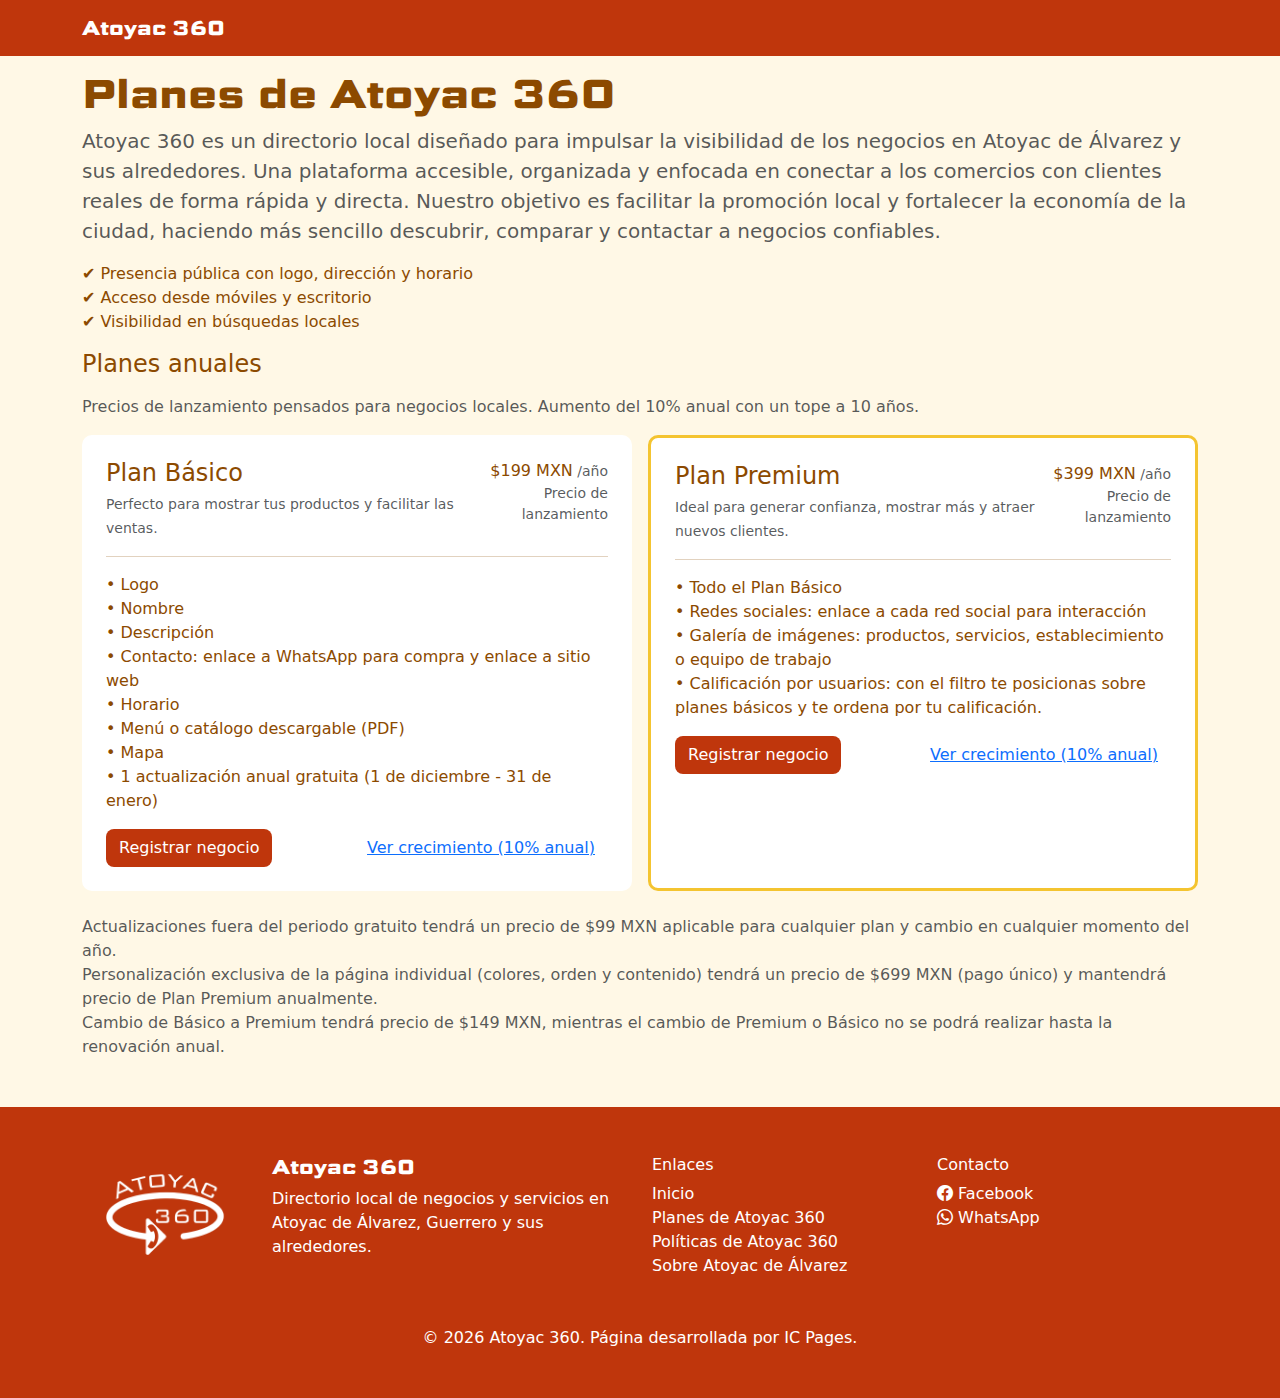
<file: planesAtoyac360.html>
<!doctype html>
<html lang="es">
<head>
    <meta charset="utf-8" />
    <meta name="viewport" content="width=device-width,initial-scale=1" />
    <title>Planes de Atoyac 360</title>
    <link rel="icon" href="Atoyac360.png">
    <link rel="preconnect" href="https://fonts.googleapis.com">
    <link rel="preconnect" href="https://fonts.gstatic.com" crossorigin>
    <link href="https://fonts.googleapis.com/css2?family=Science+Gothic:wght@100..900&display=swap" rel="stylesheet">
    <link href="https://cdn.jsdelivr.net/npm/bootstrap@5.3.0/dist/css/bootstrap.min.css" rel="stylesheet">
    <link rel="stylesheet" href="https://cdn.jsdelivr.net/npm/bootstrap-icons@1.11.3/font/bootstrap-icons.css">
    <link rel="stylesheet" href="styles.css">
</head>

<body>
<!-- NAVBAR -->
<nav class="navbar navbar-expand-lg fixed-top">
    <div class="container">
        <a class="navbar-brand fw-bold science-gothic" href="index.html">Atoyac 360</a>
    </div>
</nav>

<!-- HERO -->
<header class="d-flex align-items-center">
    <div class="container">
        <h2 class="display-6 science-gothic">Planes de Atoyac 360</h2>
        <p class="lead text-muted">
            Atoyac 360 es un directorio local diseñado para impulsar la visibilidad de los negocios en Atoyac de Álvarez y sus alrededores.
            Una plataforma accesible, organizada y enfocada en conectar a los comercios con clientes reales de forma rápida y directa.
            Nuestro objetivo es facilitar la promoción local y fortalecer la economía de la ciudad, haciendo más sencillo descubrir, comparar y contactar a negocios confiables.
        </p>
        <ul class="list-unstyled">
            <li>✔ Presencia pública con logo, dirección y horario</li>
            <li>✔ Acceso desde móviles y escritorio</li>
            <li>✔ Visibilidad en búsquedas locales</li>
        </ul>
    </div>
</header>

<!-- MAIN -->
<main class="container">
    <section class="mb-5">
        <h3 class="h4 mb-3">Planes anuales</h3>
        <p class="text-muted">Precios de lanzamiento pensados para negocios locales. Aumento del 10% anual con un tope a 10 años.</p>
        <div class="row g-3">
            <!-- Estándar -->
            <div class="col-md-6">
                <div class="business-card p-4 h-100">
                    <div class="d-flex justify-content-between align-items-start">
                        <div>
                            <h4 class="mb-1">Plan Básico</h4>
                            <small class="text-muted">Perfecto para mostrar tus productos y facilitar las ventas.</small>
                        </div>
                        <div class="text-end">
                            <div class="price"> $199 MXN<small class="text-muted" style="font-weight:500"> /año</small></div>
                            <div class="small text-muted">Precio de lanzamiento</div>
                        </div>
                    </div>
                    <hr>
                    <ul class="list-unstyled mb-3">
                        <li>• Logo</li>
                        <li>• Nombre</li>
                        <li>• Descripción</li>
                        <li>• Contacto: enlace a WhatsApp para compra y enlace a sitio web</li>
                        <li>• Horario</li>
                        <li>• Menú o catálogo descargable (PDF)</li>
                        <li>• Mapa</li>
                        <li>• 1 actualización anual gratuita (1 de diciembre - 31 de enero)</li>
                    </ul>
                    <div class="d-flex gap-2">
                        <a class="btn btn-primary-color"
                           href="https://wa.me/522221106016?text=%C2%A1Hola%20*Atoyac%20360*%21%20Me%20gustar%C3%ADa%20registrar%20mi%20negocio%20en%20el%20plan%20_Est%C3%A1ndar_.">
                           Registrar negocio</a>
                        <button class="btn btn-link ms-auto" onclick="showGrowth('estandar')">
                            Ver crecimiento (10% anual)
                        </button>
                    </div>
                </div>
            </div>
            <!-- Premium -->
            <div class="col-md-6">
                <div class="business-card p-4 h-100 premium-card">
                    <div class="d-flex justify-content-between align-items-start">
                        <div>
                            <h4 class="mb-1">Plan Premium</h4>
                            <small class="text-muted">Ideal para generar confianza, mostrar más y atraer nuevos clientes.</small>
                        </div>
                        <div class="text-end">
                            <div class="price"> $399 MXN<small class="text-muted" style="font-weight:500"> /año</small></div>
                            <div class="small text-muted">Precio de lanzamiento</div>
                        </div>
                    </div>
                    <hr>
                    <ul class="list-unstyled mb-3">
                        <li>• Todo el Plan Básico</li>
                        <li>• Redes sociales: enlace a cada red social para interacción</li>
                        <li>• Galería de imágenes: productos, servicios, establecimiento o equipo de trabajo</li>
                        <li>• Calificación por usuarios: con el filtro te posicionas sobre planes básicos y te ordena por tu calificación.
                        </li>
                    </ul>
                    <div class="d-flex gap-2">
                        <a class="btn btn-primary-color"
                           href="https://wa.me/522221106016?text=%C2%A1Hola%20*Atoyac%20360*%21%20Me%20gustar%C3%ADa%20registrar%20mi%20negocio%20en%20el%20plan%20_Premium_.">
                           Registrar negocio</a>
                        <button class="btn btn-link ms-auto" onclick="showGrowth('premium')">
                            Ver crecimiento (10% anual)
                        </button>
                    </div>
                </div>
            </div>
        </div>
        <p class="text-muted"><br>
            Actualizaciones fuera del periodo gratuito tendrá un precio de $99 MXN aplicable para cualquier plan y cambio en cualquier momento del año.<br>
            Personalización exclusiva de la página individual (colores, orden y contenido) tendrá un precio de $699 MXN (pago único) y mantendrá precio de Plan Premium anualmente.<br>
            Cambio de Básico a Premium tendrá precio de $149 MXN, mientras el cambio de Premium o Básico no se podrá realizar hasta la renovación anual.</p>
        <div id="growthModal" class="modal" tabindex="-1">
            <div class="modal-dialog modal-dialog-centered">
                <div class="modal-content">
                    <div class="modal-header">
                        <h5 class="modal-title">Progresión de precio</h5>
                        <button type="button" class="btn-close" data-bs-dismiss="modal"
                                aria-label="Cerrar"></button>
                    </div>
                    <div class="modal-body">
                        <pre id="growthContent" style="white-space:pre-wrap"></pre>
                    </div>
                    <div class="modal-footer">
                        <button type="button" class="btn btn-secondary"
                                data-bs-dismiss="modal">Cerrar</button>
                    </div>
                </div>
            </div>
        </div>
    </section>
</main>

<!-- FOOTER -->
    <footer class="custom-footer py-5">
        <div class="container">
            <div class="row">

                <div class="col-md-2 mb-3 text-center">
                    <img src="Atoyac360.png" alt="Atoyac 360" class="img-fluid" style="max-height: 120px;">
                </div>

                <div class="col-md-4 mb-3">
                    <h5 class="science-gothic">Atoyac 360</h5>
                    <p>Directorio local de negocios y servicios en Atoyac de Álvarez, Guerrero y sus alrededores.</p>
                </div>

                <div class="col-md-3 mb-3">
                    <h6>Enlaces</h6>
                    <ul class="list-unstyled">
                        <li><a href="index.html">Inicio</a></li>
                        <li><a href="planesAtoyac360.html">Planes de Atoyac 360</a></li>
                        <li><a href="politicasAtoyac360.html">Políticas de Atoyac 360</a></li>
                        <li><a href="https://es.wikipedia.org/wiki/Atoyac_de_%C3%81lvarez">Sobre Atoyac de Álvarez</a></li>
                    </ul>
                </div>

                <div class="col-md-3 mb-3">
                <h6>Contacto</h6>
                <p class="m-0">
                    <a href="https://www.facebook.com/share/1CyofTsBCq/" target="_blank"><i class="bi bi-facebook"></i> Facebook</a>
                </p>
                <p class="m-0">
                    <a href="https://wa.me/522221106016?text=%C2%A1Hola%20*Atoyac%20360*%21%20Me%20gustar%C3%ADa%20recibir%20informaci%C3%B3n%20sobre%3A"
                       target="_blank"><i class="bi bi-whatsapp"></i> WhatsApp</a>
                </p>
            </div>

            </div>

            <div class="text-center mt-3">© 2026 Atoyac 360. Página desarrollada por IC Pages.</div>
        </div>
    </footer>

<!-- FUNCIÓN DE CÁLCULO -->
<script>
function showGrowth(plan){
    const rows = 10, rate = 0.10;
    let start = plan==='estandar' ? 299 : 499;
    let content = '';
    for(let i=1; i<=rows; i++){
        const price = Math.round(start * Math.pow(1+rate, i-1));
        content += `Año ${i}: $${price} MXN\n`;
    }
    document.getElementById('growthContent').textContent = content;
    const modal = new bootstrap.Modal(document.getElementById('growthModal'));
    modal.show();
}
</script>

<script src="https://cdn.jsdelivr.net/npm/bootstrap@5.3.3/dist/js/bootstrap.bundle.min.js"></script>
</body>
</html>
</file>
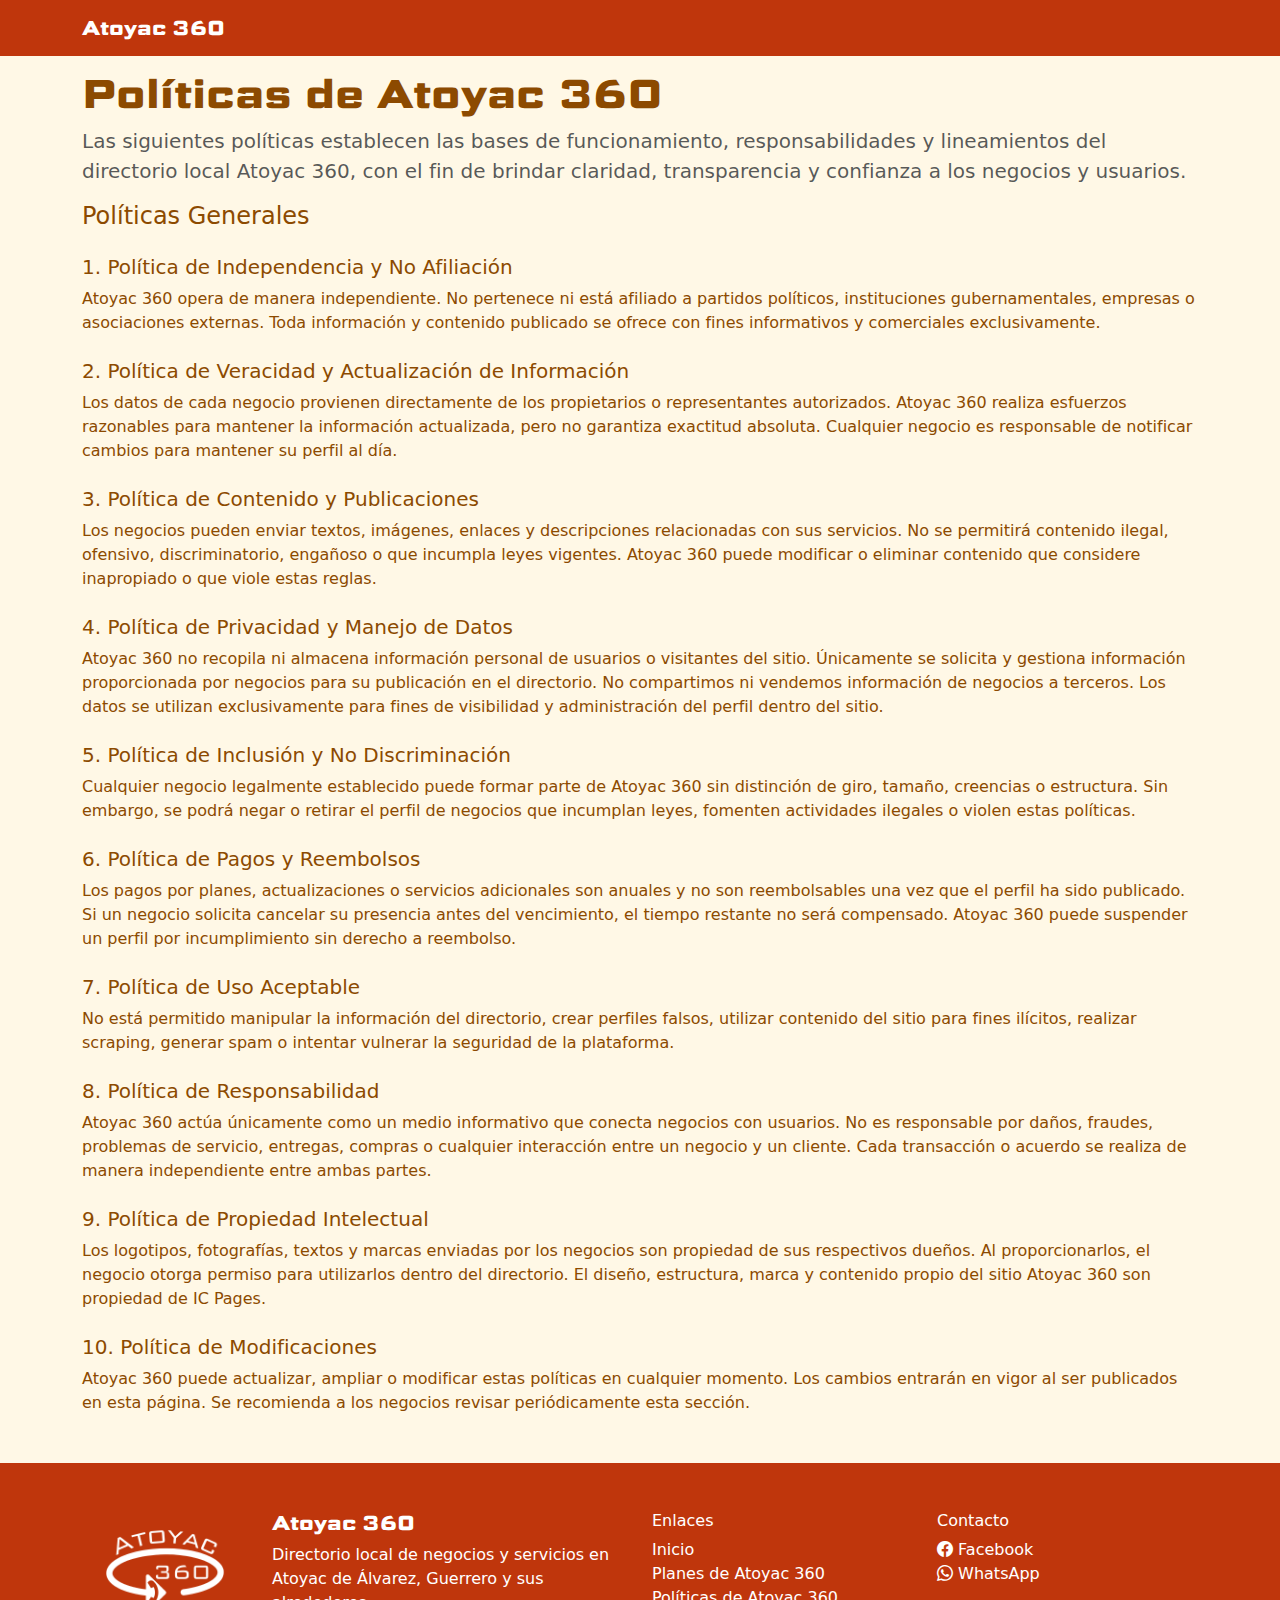
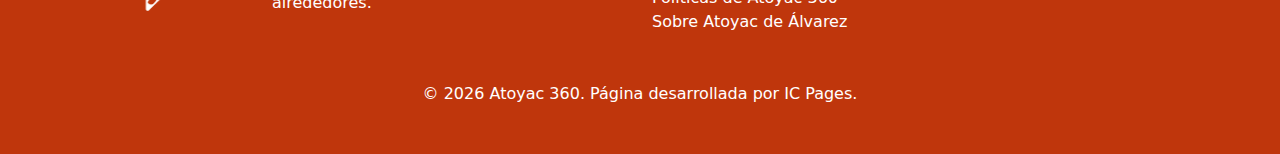
<file: politicasAtoyac360.html>
<!doctype html>
<html lang="es">
<head>
    <meta charset="utf-8" />
    <meta name="viewport" content="width=device-width,initial-scale=1" />
    <title>Políticas de Atoyac 360</title>
    <link rel="icon" href="Atoyac360.png">
    <link rel="preconnect" href="https://fonts.googleapis.com">
    <link rel="preconnect" href="https://fonts.gstatic.com" crossorigin>
    <link href="https://fonts.googleapis.com/css2?family=Science+Gothic:wght@100..900&display=swap" rel="stylesheet">
    <link href="https://cdn.jsdelivr.net/npm/bootstrap@5.3.0/dist/css/bootstrap.min.css" rel="stylesheet">
    <link rel="stylesheet" href="https://cdn.jsdelivr.net/npm/bootstrap-icons@1.11.3/font/bootstrap-icons.css">
    <link rel="stylesheet" href="styles.css">
</head>

<body>
<!-- NAVBAR -->
<nav class="navbar navbar-expand-lg fixed-top">
    <div class="container">
        <a class="navbar-brand fw-bold science-gothic" href="index.html">Atoyac 360</a>
    </div>
</nav>

<!-- HERO -->
<header class="d-flex align-items-start">
    <div class="container">
        <h2 class="display-6 science-gothic">Políticas de Atoyac 360</h2>
        <p class="lead text-muted">
            Las siguientes políticas establecen las bases de funcionamiento, responsabilidades y lineamientos
            del directorio local Atoyac 360, con el fin de brindar claridad, transparencia y confianza a los negocios y usuarios.
        </p>
    </div>
</header>

<!-- MAIN -->
<main class="container">
    <section class="mb-5">
        <h3 class="h4 mb-4">Políticas Generales</h3>
        <div class="mb-4">
            <h5>1. Política de Independencia y No Afiliación</h5>
            <p>
                Atoyac 360 opera de manera independiente. No pertenece ni está afiliado a partidos políticos,
                instituciones gubernamentales, empresas o asociaciones externas. Toda información y contenido publicado
                se ofrece con fines informativos y comerciales exclusivamente.
            </p>
        </div>
        <div class="mb-4">
            <h5>2. Política de Veracidad y Actualización de Información</h5>
            <p>
                Los datos de cada negocio provienen directamente de los propietarios o representantes autorizados.
                Atoyac 360 realiza esfuerzos razonables para mantener la información actualizada, pero no garantiza
                exactitud absoluta. Cualquier negocio es responsable de notificar cambios para mantener su perfil al día.
            </p>
        </div>
        <div class="mb-4">
            <h5>3. Política de Contenido y Publicaciones</h5>
            <p>
                Los negocios pueden enviar textos, imágenes, enlaces y descripciones relacionadas con sus servicios.
                No se permitirá contenido ilegal, ofensivo, discriminatorio, engañoso o que incumpla leyes vigentes.
                Atoyac 360 puede modificar o eliminar contenido que considere inapropiado o que viole estas reglas.
            </p>
        </div>
        <div class="mb-4">
            <h5>4. Política de Privacidad y Manejo de Datos</h5>
            <p>
                Atoyac 360 no recopila ni almacena información personal de usuarios o visitantes del sitio.
                Únicamente se solicita y gestiona información proporcionada por negocios para su publicación en el directorio.
                No compartimos ni vendemos información de negocios a terceros. Los datos se utilizan exclusivamente
                para fines de visibilidad y administración del perfil dentro del sitio.
            </p>
        </div>
        <div class="mb-4">
            <h5>5. Política de Inclusión y No Discriminación</h5>
            <p>
                Cualquier negocio legalmente establecido puede formar parte de Atoyac 360 sin distinción de giro,
                tamaño, creencias o estructura. Sin embargo, se podrá negar o retirar el perfil de negocios que
                incumplan leyes, fomenten actividades ilegales o violen estas políticas.
            </p>
        </div>
        <div class="mb-4">
            <h5>6. Política de Pagos y Reembolsos</h5>
            <p>
                Los pagos por planes, actualizaciones o servicios adicionales son anuales y no son reembolsables
                una vez que el perfil ha sido publicado. Si un negocio solicita cancelar su presencia antes del vencimiento,
                el tiempo restante no será compensado. Atoyac 360 puede suspender un perfil por incumplimiento sin derecho a reembolso.
            </p>
        </div>
        <div class="mb-4">
            <h5>7. Política de Uso Aceptable</h5>
            <p>
                No está permitido manipular la información del directorio, crear perfiles falsos, utilizar contenido del sitio
                para fines ilícitos, realizar scraping, generar spam o intentar vulnerar la seguridad de la plataforma.
            </p>
        </div>
        <div class="mb-4">
            <h5>8. Política de Responsabilidad</h5>
            <p>
                Atoyac 360 actúa únicamente como un medio informativo que conecta negocios con usuarios.
                No es responsable por daños, fraudes, problemas de servicio, entregas, compras o cualquier interacción
                entre un negocio y un cliente. Cada transacción o acuerdo se realiza de manera independiente entre ambas partes.
            </p>
        </div>
        <div class="mb-4">
            <h5>9. Política de Propiedad Intelectual</h5>
            <p>
                Los logotipos, fotografías, textos y marcas enviadas por los negocios son propiedad de sus respectivos dueños.
                Al proporcionarlos, el negocio otorga permiso para utilizarlos dentro del directorio. El diseño, estructura,
                marca y contenido propio del sitio Atoyac 360 son propiedad de IC Pages.
            </p>
        </div>

        <div class="mb-4">
            <h5>10. Política de Modificaciones</h5>
            <p>
                Atoyac 360 puede actualizar, ampliar o modificar estas políticas en cualquier momento. Los cambios
                entrarán en vigor al ser publicados en esta página. Se recomienda a los negocios revisar periódicamente esta sección.
            </p>
        </div>
    </section>
</main>

<!-- FOOTER -->
    <footer class="custom-footer py-5">
        <div class="container">
            <div class="row">

                <div class="col-md-2 mb-3 text-center">
                    <img src="Atoyac360.png" alt="Atoyac 360" class="img-fluid" style="max-height: 120px;">
                </div>

                <div class="col-md-4 mb-3">
                    <h5 class="science-gothic">Atoyac 360</h5>
                    <p>Directorio local de negocios y servicios en Atoyac de Álvarez, Guerrero y sus alrededores.</p>
                </div>

                <div class="col-md-3 mb-3">
                    <h6>Enlaces</h6>
                    <ul class="list-unstyled">
                        <li><a href="index.html">Inicio</a></li>
                        <li><a href="planesAtoyac360.html">Planes de Atoyac 360</a></li>
                        <li><a href="politicasAtoyac360.html">Políticas de Atoyac 360</a></li>
                        <li><a href="https://es.wikipedia.org/wiki/Atoyac_de_%C3%81lvarez">Sobre Atoyac de Álvarez</a></li>
                    </ul>
                </div>

                <div class="col-md-3 mb-3">
                <h6>Contacto</h6>
                <p class="m-0">
                    <a href="https://www.facebook.com/share/1CyofTsBCq/" target="_blank"><i class="bi bi-facebook"></i> Facebook</a>
                </p>
                <p class="m-0">
                    <a href="https://wa.me/522221106016?text=%C2%A1Hola%20*Atoyac%20360*%21%20Me%20gustar%C3%ADa%20recibir%20informaci%C3%B3n%20sobre%3A"
                       target="_blank"><i class="bi bi-whatsapp"></i> WhatsApp</a>
                </p>
            </div>

            </div>

            <div class="text-center mt-3">© 2026 Atoyac 360. Página desarrollada por IC Pages.</div>
        </div>
    </footer>

<script src="https://cdn.jsdelivr.net/npm/bootstrap@5.3.3/dist/js/bootstrap.bundle.min.js"></script>
</body>
</html>
</file>
<file: styles.css>
/* ======================================================
   VARIABLES DE COLOR — MODIFICA AQUÍ TODA LA PALETA
====================================================== */
:root {
    /* NAVBAR */
    --navbar-bg: #BF360C;
    --navbar-text: #ffffff;
    /* HEADER */
    --hero-text: #E67E22;
    /* BODY */
    --body-bg: #FFF8E6;
    /* TARJETAS */
    --card-bg: #ffffff;
    --card-text: #8C4A00;
    /* FOOTER */
    --footer-bg: #BF360C;
    --footer-text: #ffffff;
    /* OTROS */
    --accent-color: #F4C430;
    --card-shadow: #F0D8A0;
}

/* ======================================================
   FUENTE PRINCIPAL
====================================================== */
.science-gothic {
    font-family: "Science Gothic", sans-serif;
    font-weight: 700;
}

.bad-script-regular {
  font-family: "Bad Script", cursive;
}

/* ======================================================
   BODY
====================================================== */
body {
    background: var(--body-bg);
    color: var(--card-text);
    padding-top: 70px;
}

/* ======================================================
   NAVBAR
====================================================== */
.navbar {
    background-color: var(--navbar-bg) !important;
}

.navbar-brand,
.navbar a {
    color: var(--navbar-text) !important;
}

/* ======================================================
   HEADER (HERO)
====================================================== */
.hero-header {
    background: linear-gradient(45deg, #ffffff, #F4C430, #E67E22, #D35400);
    background-size: 400% 400%;
    animation: heroGradient 12s ease infinite;
    min-height: 260px;
    display: flex;
    align-items: center;
    justify-content: center;
    text-align: center;
    padding: 40px 20px;
    position: relative;
}

.hero-header h1, .hero-header h2, .hero-header p, .hero-header span, .hero-header .science-gothic {
    animation: textColor 12s ease infinite;
}

@keyframes heroGradient {
    0% { background-position: 0% 50%; }
    50% { background-position: 100% 50%; }
    100% { background-position: 0% 50%; }
}

@keyframes textColor {
    25% { color: #ffffff; }
    50% { color: #F4C430; }
    75% { color: #E67E22; }
    100% { color: #D35400; }
}

/* ======================================================
   FILTRO
====================================================== */
#buscador .row {
    flex-wrap: nowrap;
    justify-content: center;
    align-items: center;
}

#buscador .col-md-3 {
    flex: 0 0 auto;
    width: auto;
}

#buscador select,
#buscador input {
    min-width: 180px;
}

@media (max-width: 768px) {

    #buscador .row {
        flex-wrap: wrap;
        justify-content: center;
    }

    #buscador .col-md-3 {
        width: 100%;
        margin-bottom: 10px;
    }

    #buscador select,
    #buscador input,
    #buscador button {
        width: 100%;
    }
}

/* ======================================================
   TARJETAS DEL DIRECTORIO
====================================================== */
.business-card {
    background: var(--card-bg);
    color: var(--card-text);
    transition: transform .25s ease, box-shadow .25s ease;
    border-radius: 10px;
    overflow: hidden;
}

.business-card:hover {
    transform: translateY(-6px) scale(1.01);
    box-shadow: 0 14px 30px #F4C430;
}

.premium-card {
    border: 3px solid var(--accent-color);
}

/* ======================================================
   PAGINACIÓN
====================================================== */
.page-item.active .page-link {
    background-color: #BF360C;
    border-color: var(--navbar-bg);
    color: #FFF8E6;
}
.page-item .page-link {
    background-color: #FFF8E6;    /* Antes estaba en el activo */
    border-color: #BF360C;        /* Antes estaba en el activo */
    color: #BF360C;               /* Texto */
}
.page-item:hover .page-link {
    background-color: #F4C430;
    border-color: var(--navbar-bg);
    color: #BF360C;
}

/* ======================================================
   CALIFICACIÓN
====================================================== */
.star-rating .star {
    cursor: pointer;
    font-size: 28px;
    user-select: none;
    display: inline-block;
    padding: 3px;
}

/* ======================================================
   CAROUSEL
====================================================== */
.carousel-item img {
    width: 100%;
    height: 500px;
    object-fit: cover;
}

/* ======================================================
   BOTONES
====================================================== */
.btn-primary-color {
    background-color: var(--navbar-bg);
    color: var(--navbar-text);
    border-radius: 8px;
}

/* ======================================================
   ENLACES
====================================================== */
.redes a {
    color: #8C4A00;
    text-decoration: none;
}

.redes a:hover {
    color: #E67E22;
    text-decoration: none;
}

.descargarmenu {
    color: #8C4A00;
    text-decoration: none;
}

.descargarmenu:hover {
    color: #E67E22;
    text-decoration: none;
}

/* ======================================================
   FOOTER
====================================================== */
.custom-footer {
    background: var(--footer-bg);
    color: var(--footer-text);
}

.custom-footer a {
    color: var(--footer-text);
    text-decoration: none;
}

.custom-footer a:hover {
    color: #F4C430;
    text-decoration: none;
}
</file>
